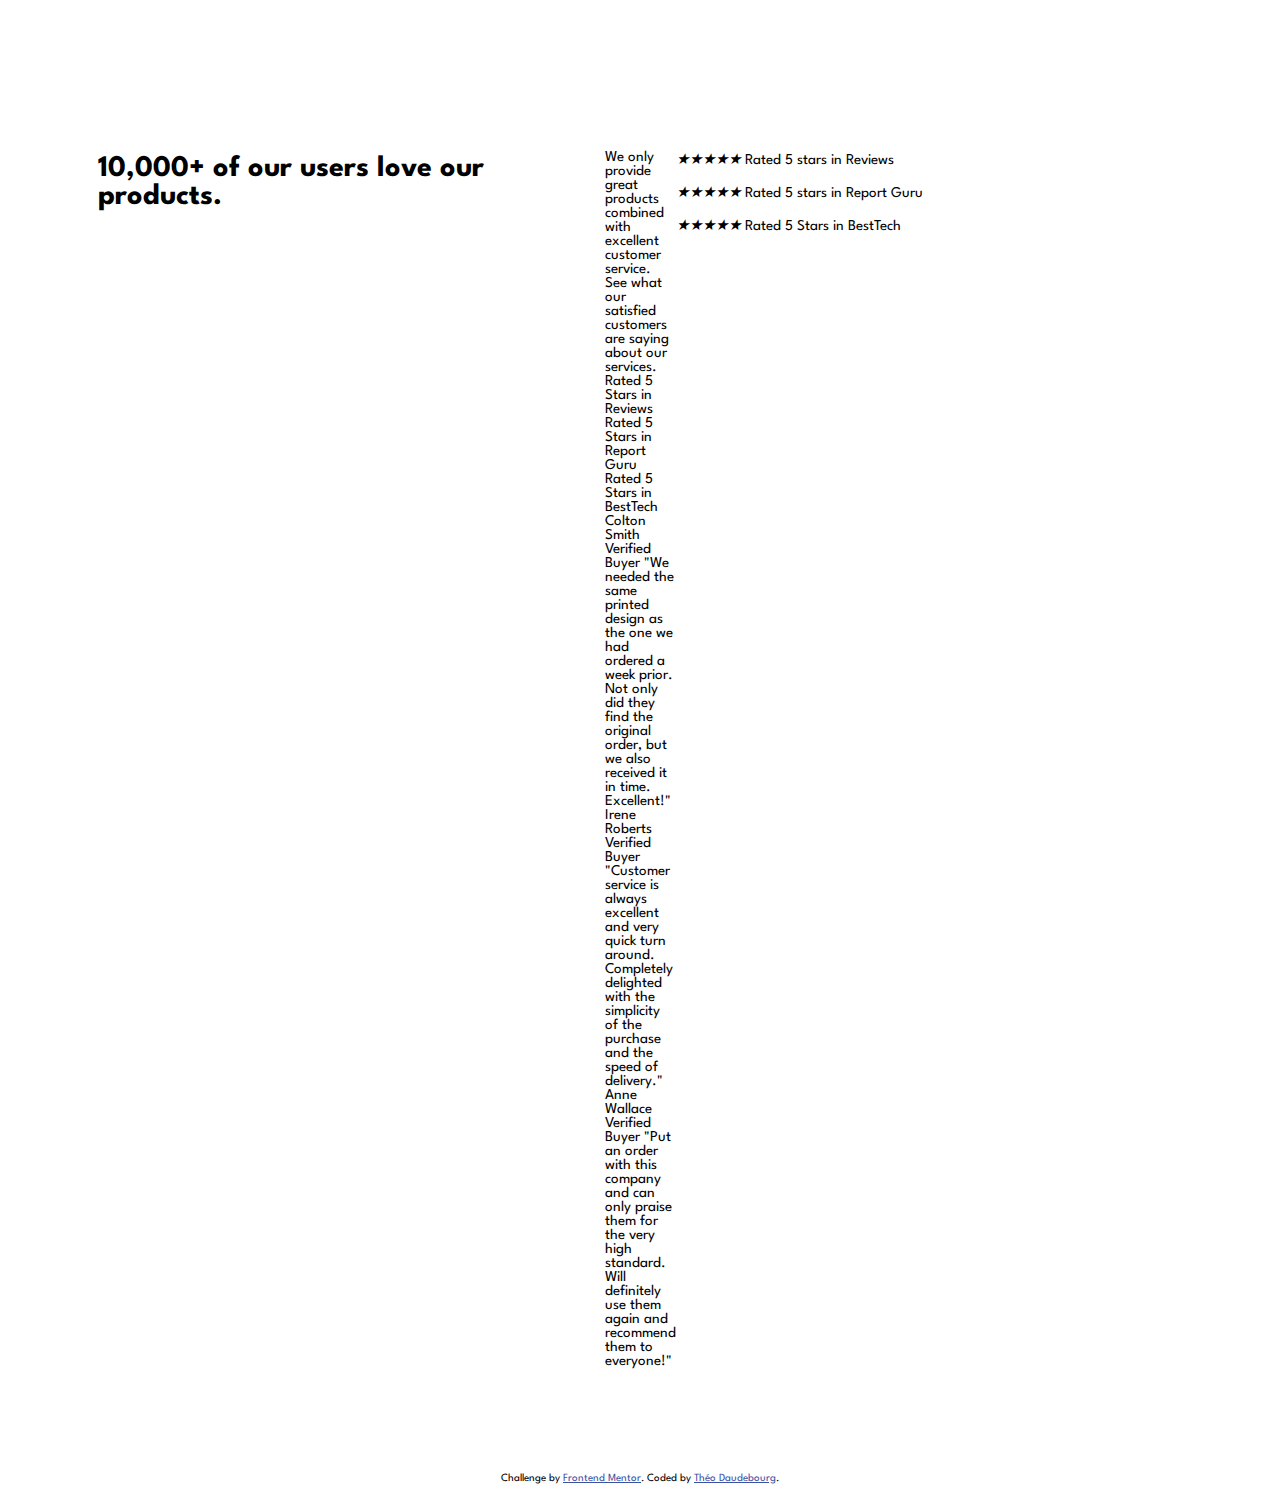
<file: social-proof-section-master/index.html>
<!DOCTYPE html>
<html lang="en">

<head>
    <meta charset="UTF-8" />
    <meta name="viewport" content="width=device-width, initial-scale=1.0" />
    <!-- displays site properly based on user's device -->

    <link rel="icon" type="image/png" sizes="32x32" href="./images/favicon-32x32.png" />
    <link href="style.css" rel="stylesheet">
    <link href="https://fonts.googleapis.com/css2?family=Spartan:wght@100;200;300;400;500;600;700;800;900&display=swap" rel="stylesheet">

    <title>Frontend Mentor | Social proof section</title>
</head>

<body>
    <div class="container1">
        <h1 id="titlehaut">10,000+ of our users love our products.</h1>
        <p id="paragraph1">We only provide great products combined with excellent customer service. See what our satisfied customers are saying about our services. Rated 5 Stars in Reviews Rated 5 Stars in Report Guru Rated 5 Stars in BestTech Colton Smith Verified Buyer
            "We needed the same printed design as the one we had ordered a week prior. Not only did they find the original order, but we also received it in time. Excellent!" Irene Roberts Verified Buyer "Customer service is always excellent and very
            quick turn around. Completely delighted with the simplicity of the purchase and the speed of delivery." Anne Wallace Verified Buyer "Put an order with this company and can only praise them for the very high standard. Will definitely use them
            again and recommend them to everyone!"</p>
        <div class="reviewsp">
            <p><i class="startsicons">★★★★★</i> Rated 5 stars in Reviews </p>
            <p><i class="startsicons">★★★★★</i> Rated 5 stars in Report Guru </p>
            <p><i class="startsicons">★★★★★</i> Rated 5 Stars in BestTech </p>
        </div>
    </div>
    <div class="attribution">
        Challenge by
        <a href="https://www.frontendmentor.io?ref=challenge" target="_blank">Frontend Mentor</a
      >. Coded by <a href="#">Théo Daudebourg</a>.
    </div>
</body>

</html>
</file>
<file: social-proof-section-master/style.css>
.attribution {
    font-size: 11px;
    text-align: center;
}

.attribution a {
    color: hsl(228, 45%, 44%);
}

body {
    font-family: "Spartan", sans-serif;
    font-size: 15px;
}

.container1 {
    display: grid;
    align-content: center;
    margin: 15vh 10vh 10vh 10vh;
    grid-template-columns: 1fr 0fr 1fr;
}
</file>
